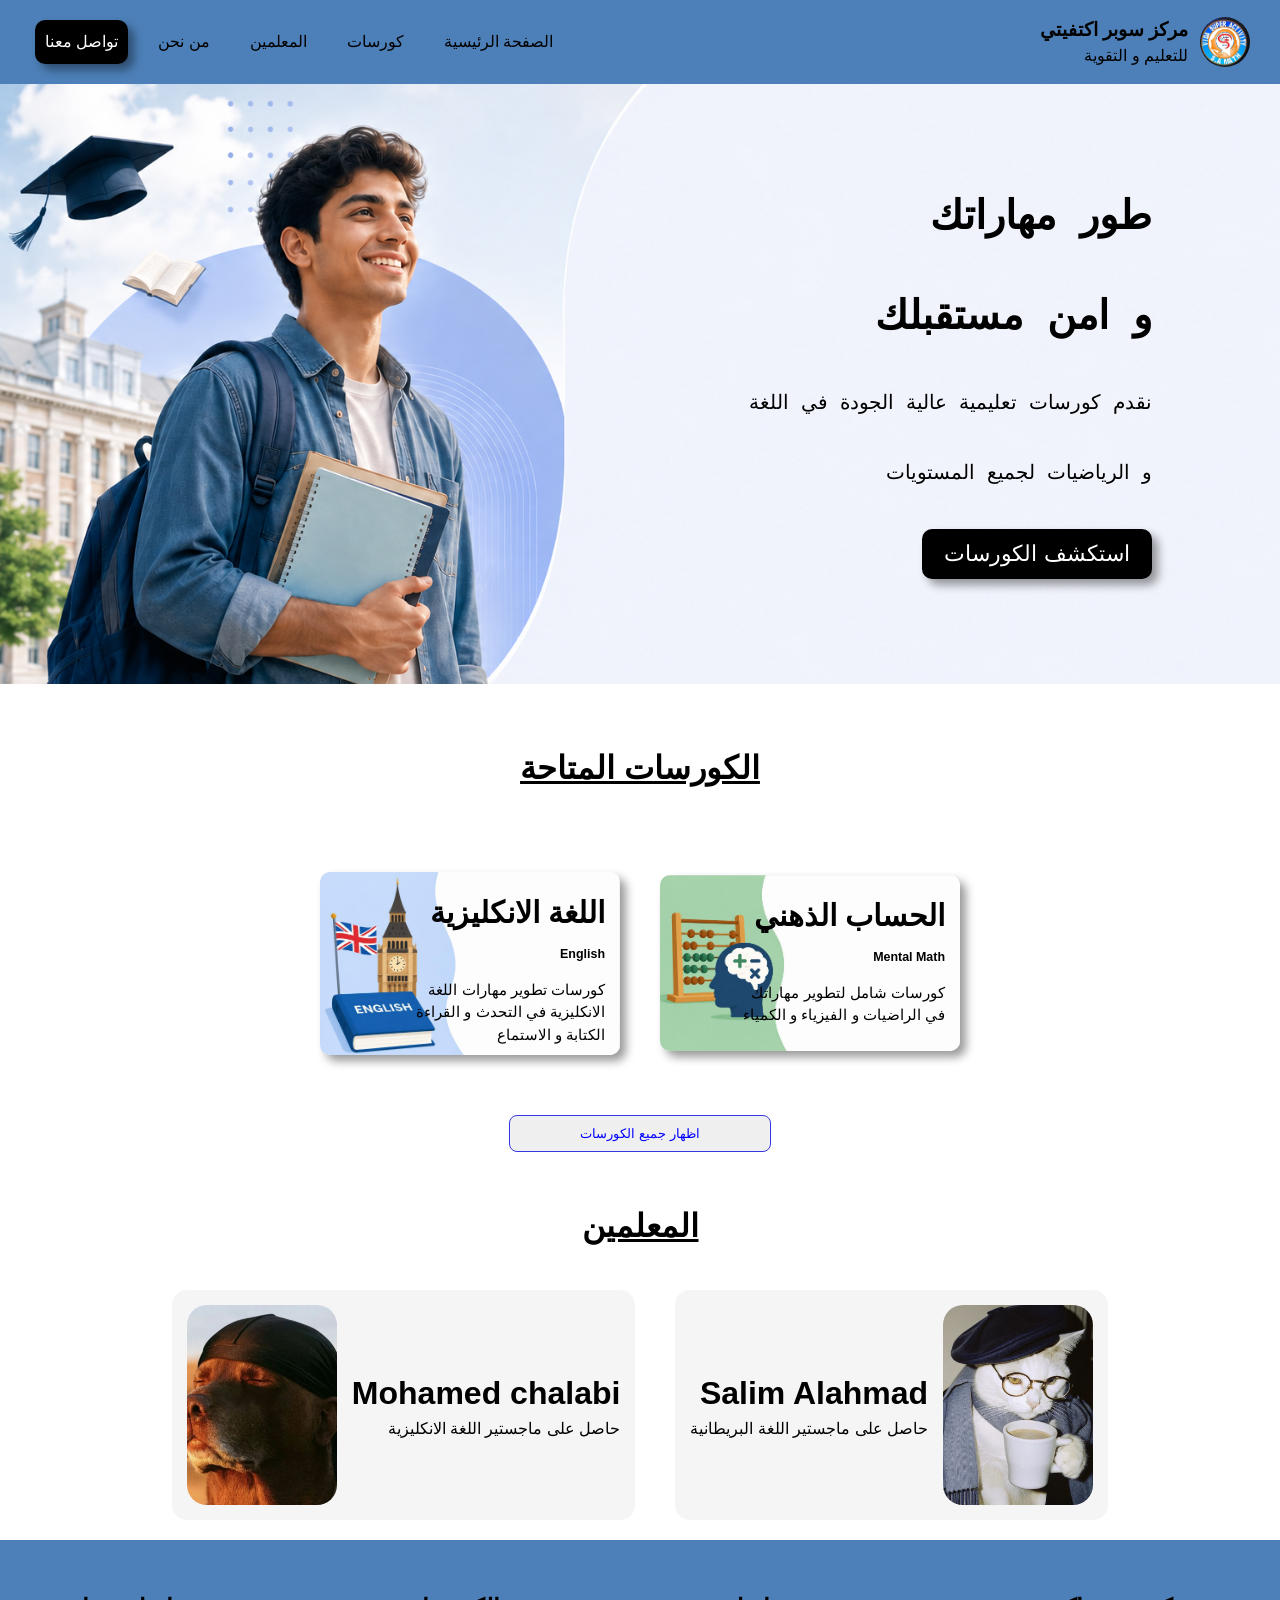
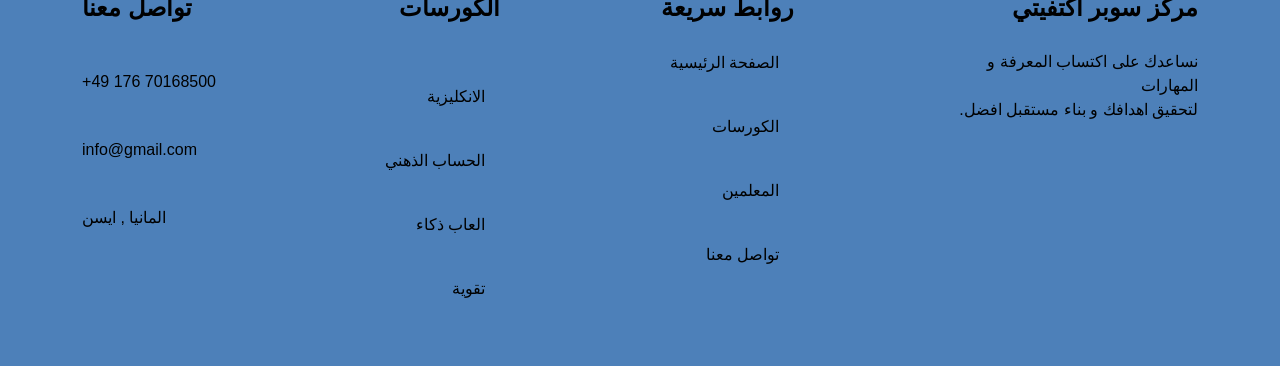
<file: index.html>
<!DOCTYPE html>
<html lang="ar">
<head>
    <meta charset="UTF-8">
    <meta name="viewport" content="width=device-width, initial-scale=1.0">
    <title>test</title>
    <link rel="stylesheet" href="style.css">
</head>
<body>
    <div class="navbar">
        <div class="imgbar">
            <img src="img.jpeg" class="nav-img" >

            <div class="imgbartext">
                <h3>مركز سوبر اكتفيتي</h3>
                <p>للتعليم و التقوية</p>
            </div>
            
        </div>
        

        <div class="bar-text">
            <a href="courses">الصفحة الرئيسية</a>
            <a href="courses"> كورسات</a>
            <a href="courses"> المعلمين</a>
            <a href="courses">من نحن</a>
            <a href="wahts" class="whats">تواصل معنا</a>
          
             
        </div>

        
    </div>

    <div class="hero-banner">
        <img src="hero.png" class="hero-img" >

        <div class="hero-text">
            <h1>طور مهاراتك</h1>
            <br>
            <h1>و امن مستقبلك</h1>
            <br>
            <p>نقدم كورسات تعليمية عالية الجودة في اللغة </p>
            <br>
            <p>و الرياضيات لجميع المستويات</p>
            <br>
            <button class="button">استكشف الكورسات</button>
        </div>
        
        
    </div>

    <h1 class="coursr">الكورسات المتاحة</h1>

    <div class="card">
        <div class="english">
            <img src="en.jpeg" class="card-img" >

            <div class="cor-text">
                <h1>اللغة الانكليزية</h1>
                <h5>English</h5>
                <p>كورسات تطوير مهارات اللغة</p>
                <p>الانكليزية في التحدث و القراءة</p>
                <p>الكتابة و الاستماع</p>
            </div>
            
        </div>


        <div class="english">
            <img src="ma.jpeg" class="card-img">

            <div class="cor-text">
                <h1>الحساب الذهني</h1>
                <h5>Mental Math</h5>
                <p>كورسات شامل لتطوير مهاراتك  </p>
                <p>في الراضيات و الفيزياء و الكمياء</p>
            </div>
            
        </div>
    </div>

    <button class="more">اظهار جميع الكورسات</button>

    <h1 class="techer">المعلمين</h1>

    <div class="techers">
        <div class="techer1">
            <img src="mo.jpg" class="tech" >

            <div class="tech-text">
                <h1>Mohamed chalabi</h1>
                <p>حاصل على ماجستير اللغة الانكليزية</p>
            </div>
            
        </div>

        <div class="techer2">
            <div class="tech-text">
                <h1>Salim Alahmad</h1>
                <p>حاصل على ماجستير اللغة البريطانية</p>
            </div>


            <img src="sa.jpg" class="tech">
        </div>
       


    </div>

    <div class="Footer">
        <div class="text">
            <h2>مركز سوبر اكتفيتي</h2>
            <br>
            <p>نساعدك على اكتساب المعرفة و المهارات </p>
            <p>لتحقيق اهدافك و بناء مستقبل افضل.</p>
        </div>

        <div class="text">

            <div class="col">
                <h2>روابط سريعة</h2>
                
                <a href="">الصفحة الرئيسية</a>
                <a href="">الكورسات</a>
                <a href="">المعلمين</a>
                <a href="">تواصل معنا</a>
            </div>
            
        </div>

         <div class="text">
            <div class="col">
                <h2>الكورسات </h2>
                <br>
                <a href="">الانكليزية</a>
                <a href="">الحساب الذهني</a>
                <a href="">العاب ذكاء</a>
                <a href=""> تقوية</a>
            </div>
            
        </div>

         <div class="text">
           <div class="col" style="direction: ltr;">
                <h2>تواصل معنا</h2>
                <br>
                <p>+49 176 70168500</p>
                <br>
                <p>info@gmail.com</p>
                <br>
                <p>المانيا , ايسن</p>
            </div>
    </div>


</body>
</html>
</file>
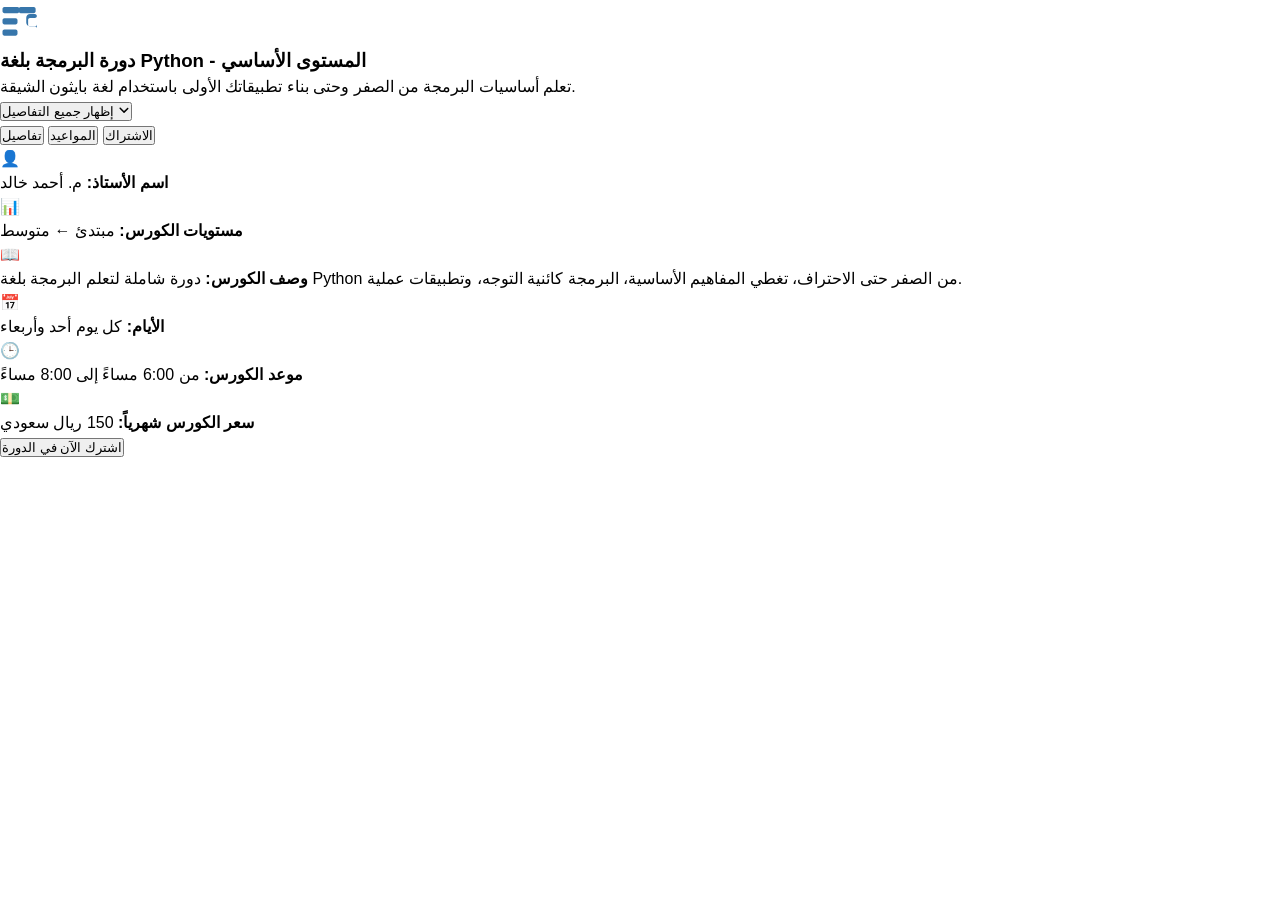
<file: courses.html>
<!DOCTYPE html>
<html lang="en">
<head>
    <meta charset="UTF-8">
    <meta name="viewport" content="width=device-width, initial-scale=1.0">
    <title>courses</title>
    <link rel="stylesheet" href="style.css">
</head>
<body>
   <div class="course-card">
    <div class="course-main-info">
        <div class="course-image">
            <svg xmlns="http://www.w3.org/2000/svg" viewBox="0 0 448 512" width="40" height="40" fill="#3776AB">
                <path d="M439.4 362.3c-1.1-12.7-11.5-22.4-24.3-22.4H352c-13.3 0-24-10.7-24-24v-63.1c0-13.3 10.7-24 24-24h63.1c12.7 0 23.2-9.6 24.3-22.4 1.3-15.1-10.2-28.1-25.3-28.1H352c-26.5 0-48 21.5-48 48v63.1c0 26.5 21.5 48 48 48h63.1c15.1 .1 26.6-12.9 25.3-28.1zM216 112c0-13.3-10.7-24-24-24H24c-13.3 0-24 10.7-24 24v32c0 13.3 10.7 24 24 24h168c13.3 0 24-10.7 24-24v-32zm208 0c0-13.3-10.7-24-24-24H232c-13.3 0-24 10.7-24 24v32c0 13.3 10.7 24 24 24h168c13.3 0 24-10.7 24-24v-32zM192 256c0-13.3-10.7-24-24-24H24c-13.3 0-24 10.7-24 24v32c0 13.3 10.7 24 24 24h144c13.3 0 24-10.7 24-24v-32zm0 144c0-13.3-10.7-24-24-24H24c-13.3 0-24 10.7-24 24v32c0 13.3 10.7 24 24 24h144c13.3 0 24-10.7 24-24v-32z"/>
            </svg>
        </div>
        <div class="course-text">
            <h3 class="course-name">دورة البرمجة بلغة Python - المستوى الأساسي</h3>
            <p class="course-brief">تعلم أساسيات البرمجة من الصفر وحتى بناء تطبيقاتك الأولى باستخدام لغة بايثون الشيقة.</p>
        </div>
    </div>
    
    <button class="details-toggle-btn" onclick="toggleDetails(this)">
        <span>إظهار جميع التفاصيل</span>
        <svg class="arrow-icon" xmlns="http://www.w3.org/2000/svg" viewBox="0 0 448 512" width="12" height="12" fill="currentColor">
            <path d="M201.4 374.6c12.5 12.5 32.8 12.5 45.3 0l160-160c12.5-12.5 12.5-32.8 0-45.3s-32.8-12.5-45.3 0L224 301.3 83.4 160.7c-12.5-12.5-32.8-12.5-45.3 0s-12.5 32.8 0 45.3l160 160z"/>
        </svg>
    </button>

    <div class="course-details-dropdown">
        <div class="dropdown-content">
            <div class="tabs-nav">
                <button class="tab-btn active" onclick="switchTab(event, 'tab-info')">تفاصيل</button>
                <button class="tab-btn" onclick="switchTab(event, 'tab-schedule')">المواعيد</button>
                <button class="tab-btn" onclick="switchTab(event, 'tab-price')">الاشتراك</button>
            </div>

            <div class="tab-content active" id="tab-info">
                <div class="info-item">
                    <span class="info-icon">👤</span>
                    <div><strong>اسم الأستاذ:</strong> م. أحمد خالد</div>
                </div>
                <div class="info-item">
                    <span class="info-icon">📊</span>
                    <div><strong>مستويات الكورس:</strong> مبتدئ &larr; متوسط</div>
                </div>
                <div class="info-item">
                    <span class="info-icon">📖</span>
                    <div><strong>وصف الكورس:</strong> دورة شاملة لتعلم البرمجة بلغة Python من الصفر حتى الاحتراف، تغطي المفاهيم الأساسية، البرمجة كائنية التوجه، وتطبيقات عملية.</div>
                </div>
            </div>

            <div class="tab-content" id="tab-schedule">
                <div class="info-item">
                    <span class="info-icon">📅</span>
                    <div><strong>الأيام:</strong> كل يوم أحد وأربعاء</div>
                </div>
                <div class="info-item">
                    <span class="info-icon">🕒</span>
                    <div><strong>موعد الكورس:</strong> من 6:00 مساءً إلى 8:00 مساءً</div>
                </div>
            </div>

            <div class="tab-content" id="tab-price">
                <div class="info-item">
                    <span class="info-icon">💵</span>
                    <div><strong>سعر الكورس شهرياً:</strong> <span class="price-tag">150 ريال سعودي</span></div>
                </div>
                <button class="enroll-btn">اشترك الآن في الدورة</button>
            </div>
        </div>
    </div>
</div>

<script>
function toggleDetails(button) {
    const card = button.closest('.course-card');
    const dropdown = card.querySelector('.course-details-dropdown');
    const icon = button.querySelector('.arrow-icon');
    const textSpan = button.querySelector('span');
    
    const isOpen = card.classList.contains('active-card');
    
    if (!isOpen) {
        card.classList.add('active-card');
        dropdown.style.maxHeight = dropdown.scrollHeight + "px";
        icon.style.transform = 'rotate(180deg)';
        textSpan.innerText = 'إخفاء التفاصيل';
    } else {
        card.classList.remove('active-card');
        dropdown.style.maxHeight = null;
        icon.style.transform = 'rotate(0deg)';
        textSpan.innerText = 'إظهار جميع التفاصيل';
    }
}

function switchTab(event, tabId) {
    event.stopPropagation();
    const dropdownContent = event.target.closest('.dropdown-content');
    
    dropdownContent.querySelectorAll('.tab-btn').forEach(btn => btn.classList.remove('active'));
    dropdownContent.querySelectorAll('.tab-content').forEach(content => content.classList.remove('active'));
    
    event.target.classList.add('active');
    dropdownContent.querySelector(`#${tabId}`).classList.add('active');
    
    const dropdown = dropdownContent.closest('.course-details-dropdown');
    dropdown.style.maxHeight = dropdown.scrollHeight + "px";
}
</script>
</body>
</html>
</file>
<file: style.css>
*{
    padding: 0;
    margin: 0;
    box-sizing: border-box;
}

body{
    overflow-x: hidden;
    font-family: Arial, sans-serif;
    background-color: white;
    line-height: 1.5;
}



/* NAVBAR */

.navbar{
    direction: rtl;
    background-color: rgb(77, 128, 185);
    display: flex;
    justify-content: space-between;
    align-items: center;
    width: 100%;
    padding: 15px 30px;
    flex-wrap: wrap;
    gap: 20px;
}

.imgbar{
    display: flex;
    align-items: center;
    gap: 12px;
}

.nav-img{
    border-radius: 50%;
    height: 50px;
    width: 50px;
    object-fit: cover;
}

.imgbartext{
    direction: rtl;
}

.bar-text{
    display: flex;
    flex-wrap: wrap;
    justify-content: center;
    gap: 10px;
}

a{
    text-decoration: none;
    color: rgb(0, 0, 0);
    padding: 10px;
    margin: 5px;
    font-size: 16px;
    transition: 0.3s;
}

a:hover{
    opacity: 0.8;
}

.whats{
    background-color: rgb(0, 0, 0);
    color: white;
    border-radius: 10px;
    box-shadow: 6px 6px 10px rgba(0,0,0,0.4);
}



/* HERO */

.hero-banner{
    position: relative;
    width: 100%;
}

.hero-img{
    height: 600px;
    width: 100%;
    object-fit: cover;
    display: block;
}

.hero-text{
    direction: rtl;
    font-family:'Courier New', Courier, monospace;
    position: absolute;
    top: 50%;
    right: 10%;
    transform: translateY(-50%);
    font-size: 20px;
    color: rgb(0, 0, 0);
    max-width: 500px;
}

.hero-text h1{
    margin-bottom: 10px;
}

.hero-text p{
    margin-bottom: 10px;
}

.button{
    text-decoration: none;
    background-color: black;
    color: white;
    width: 230px;
    height: 50px;
    font-size: 22px;
    border: none;
    border-radius: 10px;
    cursor: pointer;
    box-shadow: 6px 6px 10px rgba(0,0,0,0.4);
    transition: 0.3s;
}

.button:hover{
    box-shadow: 2px 2px 10px rgba(0,0,0,0.4);
}



/* COURSES */

.coursr{
    text-align: center;
    text-decoration: underline;
    margin-top: 60px;
    margin-bottom: 40px;
}

.card{
    display: flex;
    justify-content: center;
    align-items: center;
    gap: 40px;
    flex-wrap: wrap;
    padding: 40px 20px;
}

.english{
    position: relative;
    width: 300px;
}

.card-img{
    width: 100%;
    border-radius: 10px;
    display: block;
    box-shadow: 6px 6px 10px rgba(0,0,0,0.4);
}

.cor-text{
    direction: rtl;
    position: absolute;
    top: 10%;
    right: 5%;
    color: rgb(0, 0, 0);
    font-size: 15px;
    width: 90%;
}

.cor-text h1{
    margin-bottom: 10px;
}

.cor-text h5{
    margin-bottom: 15px;
}



/* MORE BUTTON */

.more{
    display: block;
    width: fit-content;
    margin: 20px auto 50px;
    padding: 10px 70px;
    border-radius: 8px;
    color: rgb(0, 0, 255);
    border: 1px solid rgb(55, 55, 230);
}



/* TEACHERS */

.techer{
    text-align: center;
    text-decoration: underline;
    margin-top: 50px;
    margin-bottom: 40px;
}

.techers{
    display: flex;
    justify-content: center;
    gap: 40px;
    margin: 20px;
    flex-wrap: wrap;
}

.techer1,
.techer2{
    display: flex;
    align-items: center;
    gap: 15px;
    background-color: rgb(245,245,245);
    padding: 15px;
    border-radius: 15px;
}

.tech-text{
    direction: rtl;
}

.tech{
    height: 200px;
    width: 150px;
    object-fit: cover;
    border-radius: 20px;
}



/* FOOTER */

.Footer{
    background-color: rgb(77, 128, 185);
    min-height: 200px;
    display: flex;
    direction: rtl;
    justify-content: space-around;
    flex-wrap: wrap;
    gap: 30px;
    padding: 40px 20px;
}

.text{
    margin: 10px;
    max-width: 250px;
}

.col{
    display: flex;
    flex-direction: column;
    gap: 10px;
}



/* MOBILE */

@media (max-width: 768px){

    .navbar{
        justify-content: center;
        text-align: center;
        padding: 20px;
    }

    .imgbar{
        flex-direction: column;
    }

    .bar-text{
        width: 100%;
    }

    .hero-img{
        height: 500px;
    }

    .hero-text{
        right: 5%;
        left: 5%;
        max-width: 90%;
        font-size: 16px;
    }

    .hero-text h1{
        font-size: 30px;
    }

    .hero-text p{
        font-size: 15px;
    }

    .button{
        width: 180px;
        height: 45px;
        font-size: 18px;
    }

    .card{
        flex-direction: column;
        padding: 30px 15px;
    }

    .english{
        width: 90%;
        max-width: 320px;
    }

    .cor-text{
        font-size: 14px;
    }

    .more{
        padding: 10px 40px;
    }

    .techers{
        flex-direction: column;
        align-items: center;
    }

    .techer1,
    .techer2{
        width: 95%;
        max-width: 400px;
    }

    .tech{
        height: 160px;
        width: 120px;
    }

    .Footer{
        text-align: center;
        justify-content: center;
    }

    .text{
        max-width: 100%;
    }

}
</file>
